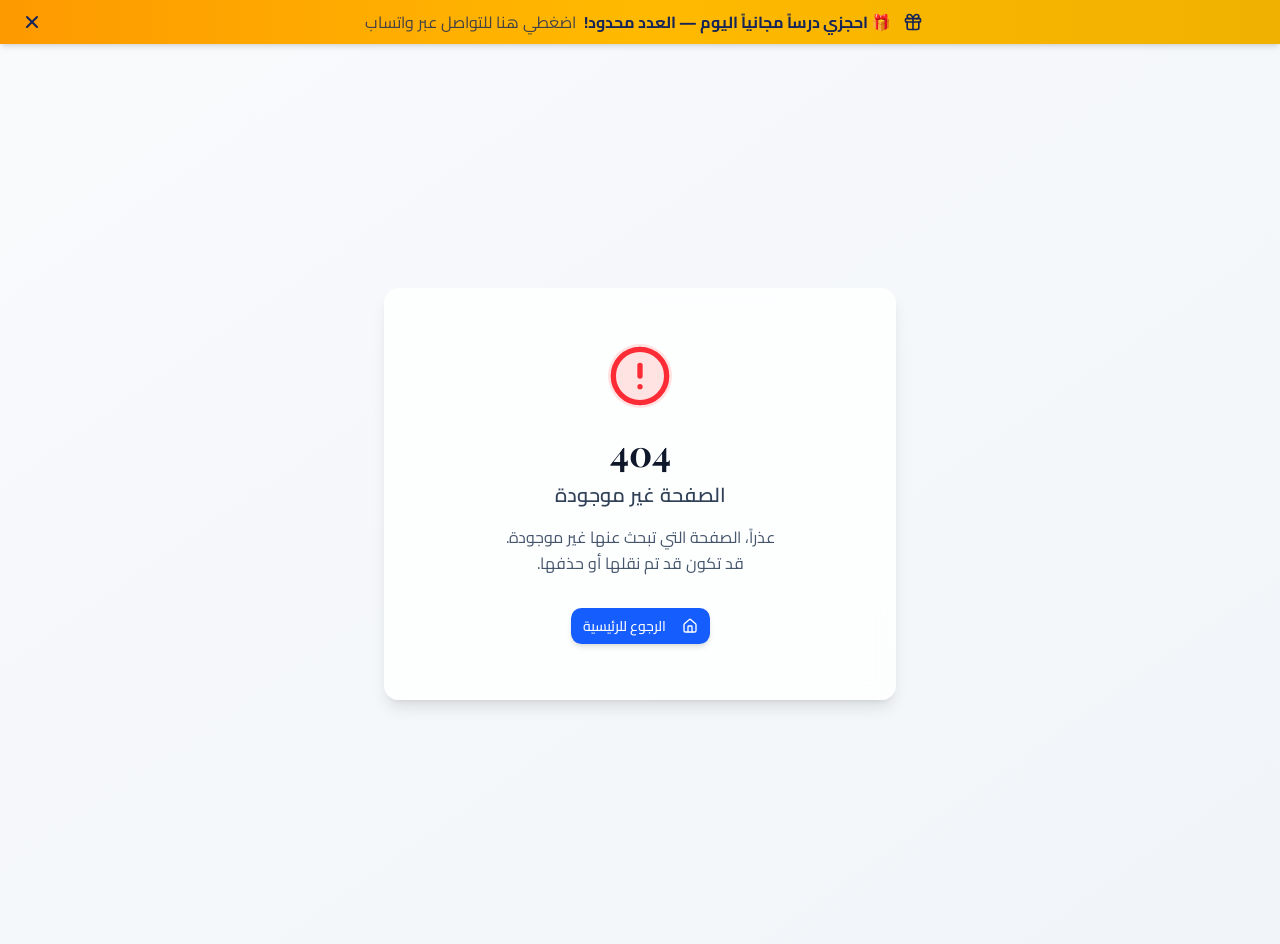
<file: index.html>
<!doctype html>
<html lang="ar" dir="rtl">

  <head>
    <meta charset="UTF-8" />
    <meta name="google-site-verification" content="h4bcduuDtXjykOAl8t81bf2JVYv3lG_wth-rpdLF9pw" />
    <meta
      name="viewport"
      content="width=device-width, initial-scale=1.0, maximum-scale=1" />
    <title>أفق - منصة أُفق التعليمية | تحفيظ القرآن وتعليم العربية للأطفال</title>
    <link rel="preconnect" href="https://fonts.googleapis.com" />
    <link rel="preconnect" href="https://fonts.gstatic.com" crossorigin />
    <link href="https://fonts.googleapis.com/css2?family=Cairo:wght@400;500;600;700;800&family=Playfair+Display:wght@700;800&display=swap" rel="stylesheet" />
    <link rel="icon" href="/manus-storage/ofuq_logo_new_b225c292.jpg" type="image/jpeg" />

    <!-- SEO Meta Tags -->
    <meta name="description" content="أفق - منصة أُفق التعليمية الإسلامية للأطفال من 5-12 سنة. أفق لتحفيظ القرآن الكريم وتعليم اللغة العربية والقيم الإسلامية أونلاين عبر مجموعات صغيرة تفاعلية. أفق: علمٌ نافع وقيمٌ راسخة." />
    <meta name="keywords" content="أفق, افق, أُفق, منصة أفق, منصة أفق التعليمية, أفق التعليمية, أفق للأطفال, أفق لتحفيظ القرآن, تحفيظ القرآن للأطفال, تعليم اللغة العربية للأطفال, القيم الإسلامية, تعليم إسلامي للأطفال أونلاين" />
    <meta name="author" content="منصة أُفق التعليمية" />
    <meta name="robots" content="index, follow" />

    <!-- Open Graph (Facebook, Instagram, WhatsApp) -->
    <meta property="og:type" content="website" />
    <meta property="og:url" content="https://ofuq26-prog.github.io/" />
    <meta property="og:title" content="أفق - منصة أُفق التعليمية | تحفيظ القرآن وتعليم العربية للأطفال" />
    <meta property="og:description" content="نؤسس أبناءكم بالقرآن واللغة العربية والقيم الإسلامية. مجموعات صغيرة تفاعلية للأطفال من 5 إلى 12 سنة." />
    <meta property="og:image" content="https://cdn.manus.im/project_v2/static/ofuq_logo_new_b225c292.jpg" />
    <meta property="og:image:width" content="1200" />
    <meta property="og:image:height" content="630" />
    <meta property="og:locale" content="ar_SA" />
    <meta property="og:site_name" content="منصة أُفق التعليمية" />

    <!-- Twitter Card (TikTok, Twitter/X) -->
    <meta name="twitter:card" content="summary_large_image" />
    <meta name="twitter:title" content="أفق - منصة أُفق التعليمية | تحفيظ القرآن وتعليم العربية للأطفال" />
    <meta name="twitter:description" content="نؤسس أبناءكم بالقرآن واللغة العربية والقيم الإسلامية. مجموعات صغيرة تفاعلية للأطفال من 5 إلى 12 سنة." />
    <meta name="twitter:image" content="https://cdn.manus.im/project_v2/static/ofuq_logo_new_b225c292.jpg" />

    <!-- Mobile & App compatibility -->
    <meta name="mobile-web-app-capable" content="yes" />
    <meta name="apple-mobile-web-app-capable" content="yes" />
    <meta name="apple-mobile-web-app-status-bar-style" content="default" />
    <meta name="apple-mobile-web-app-title" content="منصة أُفق" />
    <meta name="theme-color" content="#1e3a5f" />

    <!-- Schema.org JSON-LD: EducationalOrganization -->
    <script type="application/ld+json">
    {
      "@context": "https://schema.org",
      "@type": "EducationalOrganization",
      "name": "أفق - منصة أُفق التعليمية",
      "alternateName": ["أفق", "افق", "أُفق", "منصة أفق", "Ofuq", "Ofuq Educational Platform", "Ofuq Learning"],
      "url": "https://ofuq26-prog.github.io",
      "logo": "https://cdn.manus.im/project_v2/static/ofuq_logo_new_b225c292.jpg",
      "description": "منصة تعليمية إسلامية متخصصة في تعليم الأطفال من 5 إلى 12 سنة القرآن الكريم واللغة العربية والقيم الإسلامية عبر مجموعات صغيرة تفاعلية.",
      "slogan": "علمٌ نافع وقيمٌ راسخة",
      "inLanguage": "ar",
      "audience": {
        "@type": "EducationalAudience",
        "educationalRole": "student",
        "audienceType": "أطفال من 5 إلى 12 سنة"
      },
      "offers": [
        {
          "@type": "Offer",
          "name": "الباقة التأسيسية",
          "description": "خطوة البداية لتعليم الأطفال"
        },
        {
          "@type": "Offer",
          "name": "الباقة الفضية",
          "description": "باقة متوسطة للأطفال"
        },
        {
          "@type": "Offer",
          "name": "الباقة الذهبية",
          "description": "الباقة الشاملة للأطفال"
        }
      ],
      "sameAs": []
    }
    </script>    <script type="module" crossorigin src="/assets/index-C5ZTprqN.js"></script>
    <link rel="stylesheet" crossorigin href="/assets/index-CpvHS45u.css">
  </head>

  <body>
    <div id="root"></div>
    <script
      defer
      src="https://manus-analytics.com/umami"
      data-website-id="e912e420-b74f-494e-9f9c-e7a01f9a597e"></script>
  </body>

</html>
</file>
